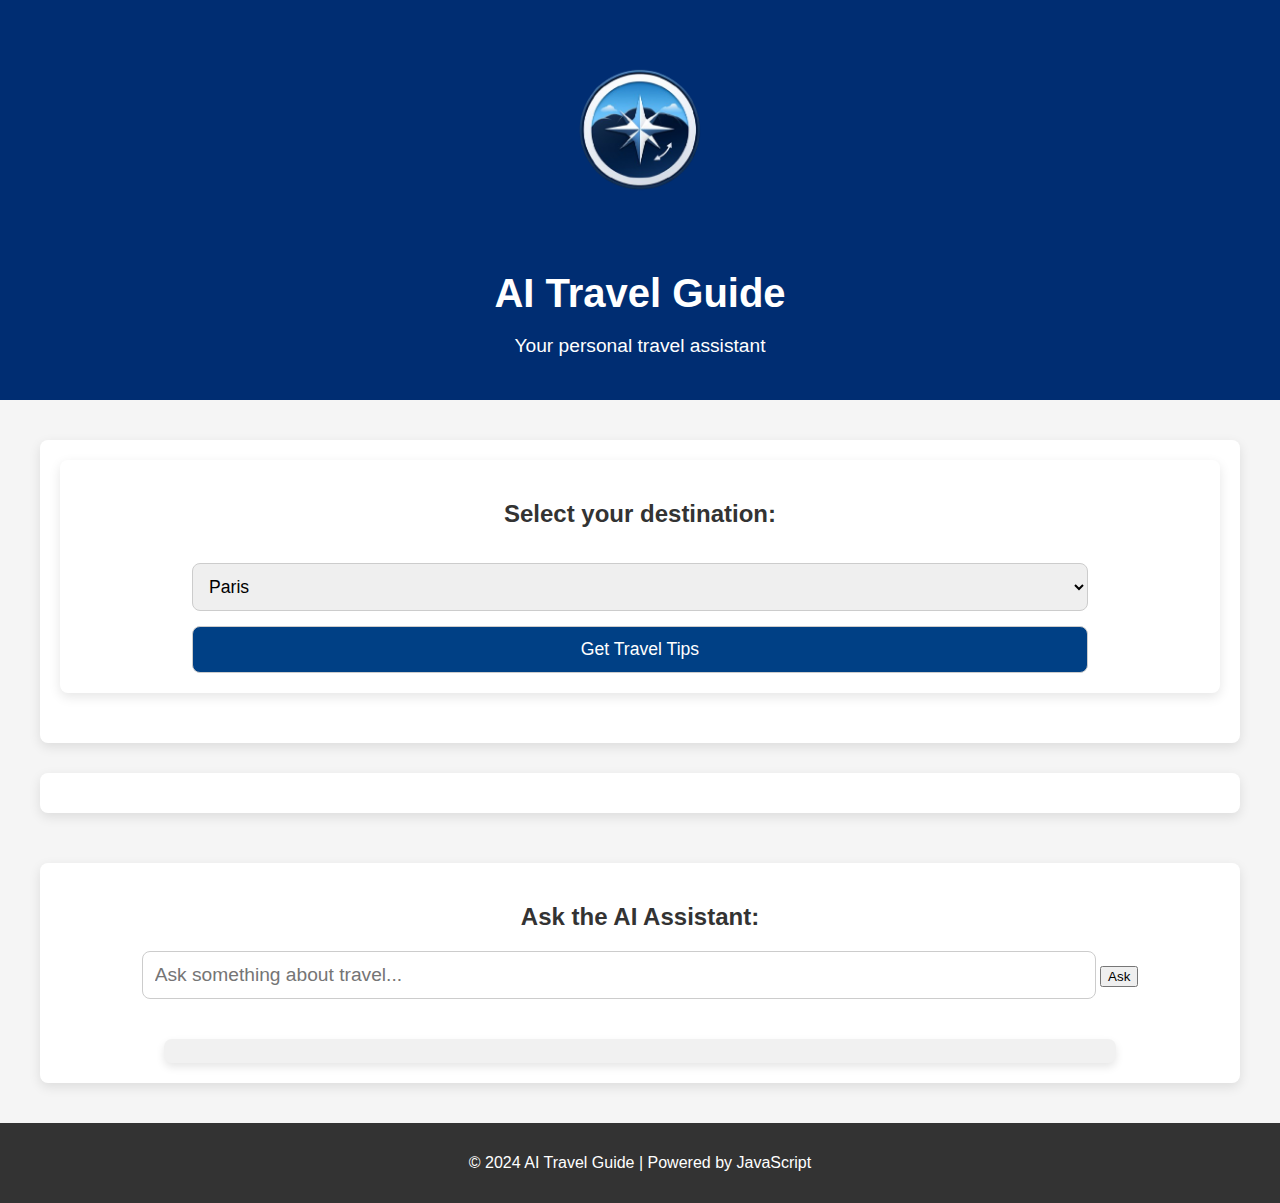
<file: index.html>
<!DOCTYPE html>

<html lang="en">

<head>

    <meta charset="UTF-8">

    <meta name="viewport" content="width=device-width, initial-scale=1.0">

    <title>AI Travel Guide</title>

    <link rel="stylesheet" href="style1 (1).css">

</head>

<body>



<header>

    <img style="height: 180px; width: auto; margin-bottom: 20px;" src="3d-travel-icon-with-compass-removebg-preview.png" alt="3D Travel Icon with Compass">

    <h1>AI Travel Guide</h1>

    <p>Your personal travel assistant</p>

    <a href="openai.html"></a>

</header>



<main>

    <div class="destination-selection">

<div class="destination-selection">

    <h2>Select your destination:</h2>

    <select id="destination-select">

        <option value="paris">Paris</option>

        <option value="tokyo">Tokyo</option>

        <option value="new-york">New York</option>

        <option value="sydney">Sydney</option>

        <option value="london">London</option>

        <option value="rome">Rome</option>

        <option value="barcelona">Barcelona</option>

        <option value="dubai">Dubai</option>

        <option value="cairo">Cairo</option>

        <option value="amsterdam">Amsterdam</option>

        <option value="mumbai">Mumbai</option>

        <option value="singapore">Singapore</option>

        <option value="berlin">Berlin</option>

        <option value="los-angeles">Los Angeles</option>

        <option value="bangkok">Bangkok</option>

       

    </select>

    <button onclick="getDestinationInfo()">Get Travel Tips</button>

</div>



    </div>



    <div id="destination-info" class="destination-info">

        <!-- Destination info will be shown here -->

    </div>



    <!-- AI Chatbot Section -->

    <div class="chatbot">

        <h2>Ask the AI Assistant:</h2>

        <input type="text" id="user-query" placeholder="Ask something about travel...">

        <button onclick="askAI()">Ask</button>



        <div id="chatbot-response" class="chatbot-response">

            <!-- AI responses will be shown here -->

        </div>

    </div>

</main>



<footer>

    <p>&copy; 2024 AI Travel Guide | Powered by JavaScript</p>

</footer>





<!-- Start of ChatBot (www.chatbot.com) code -->

<script>

    window.__ow = window.__ow || {};

    window.__ow.organizationId = "4ec9e790-fc7c-4016-9203-a71abc4ffda2";

    window.__ow.template_id = "a58bc121-5391-4624-a2d4-4c96b2ed62eb";

    window.__ow.integration_name = "manual_settings";

    window.__ow.product_name = "chatbot";   

    ;(function(n,t,c){function i(n){return e._h?e._h.apply(null,n):e._q.push(n)}var e={_q:[],_h:null,_v:"2.0",on:function(){i(["on",c.call(arguments)])},once:function(){i(["once",c.call(arguments)])},off:function(){i(["off",c.call(arguments)])},get:function(){if(!e._h)throw new Error("[OpenWidget] You can't use getters before load.");return i(["get",c.call(arguments)])},call:function(){i(["call",c.call(arguments)])},init:function(){var n=t.createElement("script");n.async=!0,n.type="text/javascript",n.src="https://cdn.openwidget.com/openwidget.js",t.head.appendChild(n)}};!n.__ow.asyncInit&&e.init(),n.OpenWidget=n.OpenWidget||e}(window,document,[].slice))

  </script>

  <noscript>You need to <a href="https://www.chatbot.com/help/chat-widget/enable-javascript-in-your-browser/" rel="noopener nofollow">enable JavaScript</a> in order to use the AI chatbot tool powered by <a href="https://www.chatbot.com/" rel="noopener nofollow" target="_blank">ChatBot</a></noscript>

  <!-- End of ChatBot code -->



<script src="main.JS"></script>

</body>

</html>
</file>
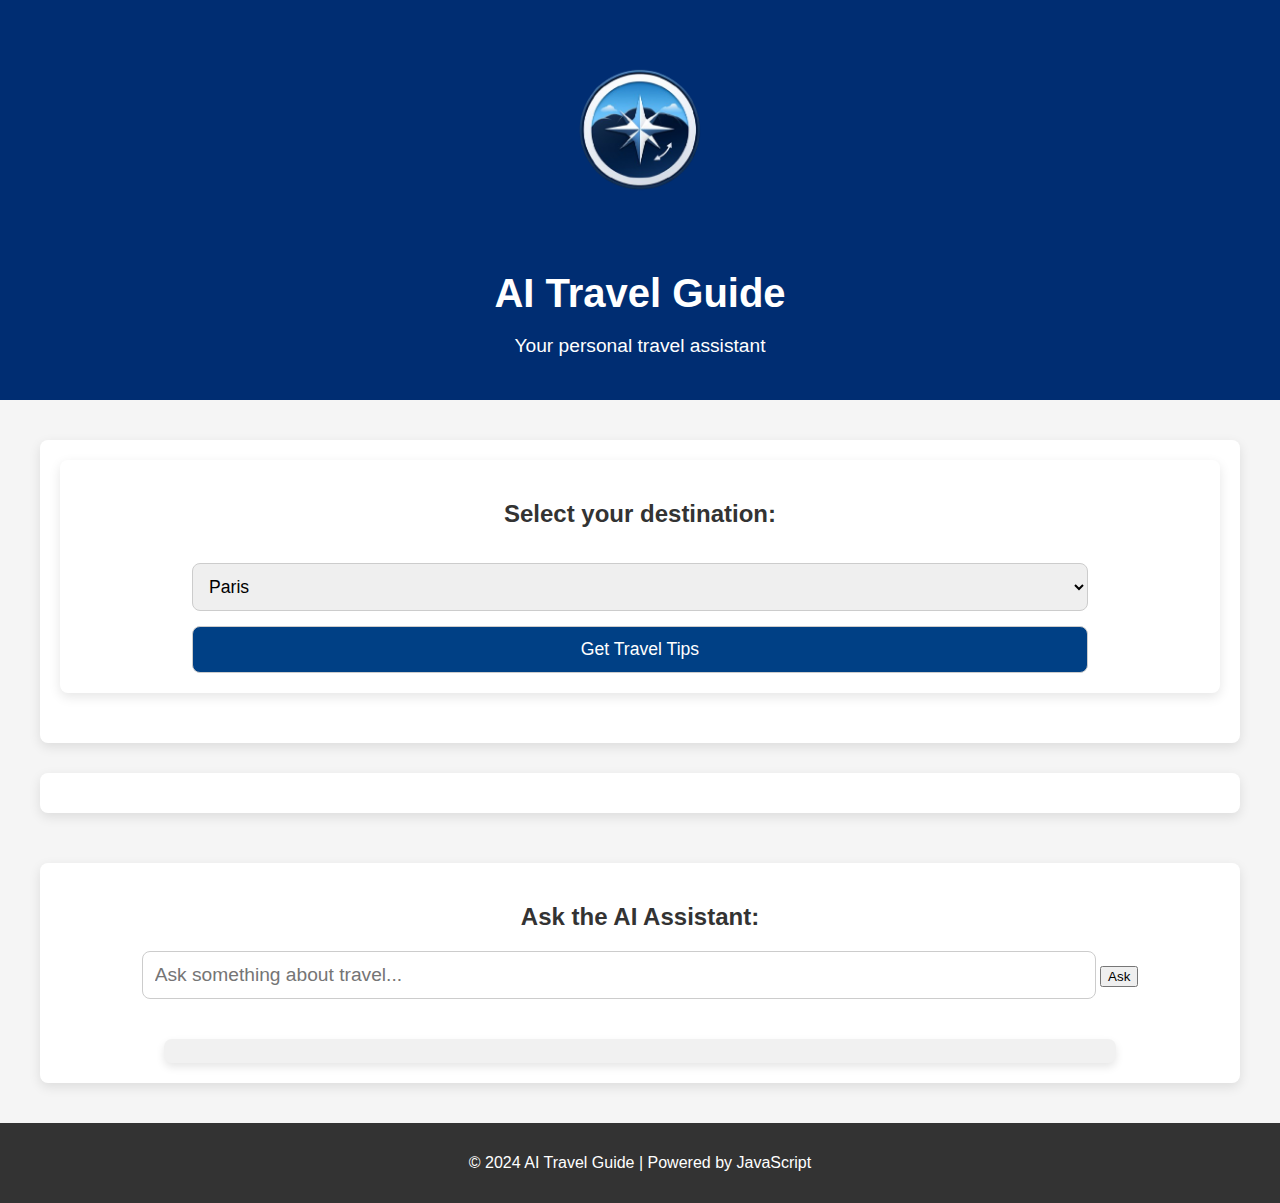
<file: index copy.html>
<!DOCTYPE html>
<html lang="en">
<head>
    <meta charset="UTF-8">
    <meta name="viewport" content="width=device-width, initial-scale=1.0">
    <title>AI Travel Guide</title>
    <link rel="stylesheet" href="style1 (1).css">
</head>
<body>

<header>
    <img style="height: 180px; width: auto; margin-bottom: 20px;" src="3d-travel-icon-with-compass-removebg-preview.png" alt="3D Travel Icon with Compass">
    <h1>AI Travel Guide</h1>
    <p>Your personal travel assistant</p>
    <a href="openai.html"></a>
</header>

<main>
    <div class="destination-selection">
<div class="destination-selection">
    <h2>Select your destination:</h2>
    <select id="destination-select">
        <option value="paris">Paris</option>
        <option value="tokyo">Tokyo</option>
        <option value="new-york">New York</option>
        <option value="sydney">Sydney</option>
        <option value="london">London</option>
        <option value="rome">Rome</option>
        <option value="barcelona">Barcelona</option>
        <option value="dubai">Dubai</option>
        <option value="cairo">Cairo</option>
        <option value="amsterdam">Amsterdam</option>
        <option value="mumbai">Mumbai</option>
        <option value="singapore">Singapore</option>
        <option value="berlin">Berlin</option>
        <option value="los-angeles">Los Angeles</option>
        <option value="bangkok">Bangkok</option>
       
    </select>
    <button onclick="getDestinationInfo()">Get Travel Tips</button>
</div>

    </div>

    <div id="destination-info" class="destination-info">
        <!-- Destination info will be shown here -->
    </div>

    <!-- AI Chatbot Section -->
    <div class="chatbot">
        <h2>Ask the AI Assistant:</h2>
        <input type="text" id="user-query" placeholder="Ask something about travel...">
        <button onclick="askAI()">Ask</button>

        <div id="chatbot-response" class="chatbot-response">
            <!-- AI responses will be shown here -->
        </div>
    </div>
</main>

<footer>
    <p>&copy; 2024 AI Travel Guide | Powered by JavaScript</p>
</footer>


<!-- Start of ChatBot (www.chatbot.com) code -->
<script>
    window.__ow = window.__ow || {};
    window.__ow.organizationId = "4ec9e790-fc7c-4016-9203-a71abc4ffda2";
    window.__ow.template_id = "a58bc121-5391-4624-a2d4-4c96b2ed62eb";
    window.__ow.integration_name = "manual_settings";
    window.__ow.product_name = "chatbot";   
    ;(function(n,t,c){function i(n){return e._h?e._h.apply(null,n):e._q.push(n)}var e={_q:[],_h:null,_v:"2.0",on:function(){i(["on",c.call(arguments)])},once:function(){i(["once",c.call(arguments)])},off:function(){i(["off",c.call(arguments)])},get:function(){if(!e._h)throw new Error("[OpenWidget] You can't use getters before load.");return i(["get",c.call(arguments)])},call:function(){i(["call",c.call(arguments)])},init:function(){var n=t.createElement("script");n.async=!0,n.type="text/javascript",n.src="https://cdn.openwidget.com/openwidget.js",t.head.appendChild(n)}};!n.__ow.asyncInit&&e.init(),n.OpenWidget=n.OpenWidget||e}(window,document,[].slice))
  </script>
  <noscript>You need to <a href="https://www.chatbot.com/help/chat-widget/enable-javascript-in-your-browser/" rel="noopener nofollow">enable JavaScript</a> in order to use the AI chatbot tool powered by <a href="https://www.chatbot.com/" rel="noopener nofollow" target="_blank">ChatBot</a></noscript>
  <!-- End of ChatBot code -->

<script src="main.JS"></script>
</body>
</html>
</file>
<file: style1 (1).css>
/* General Styles */

body {

    font-family: 'Arial', sans-serif;

    background-color: #f5f5f5;

    margin: 0;

    padding: 0;

    color: #333;

}



header {

    background-color: #002d72; /* Deep Blue */

    color: white;

    text-align: center;

    padding: 40px 20px;

    height: 320px;

}



header img {

    margin-bottom: 20px;

    border-radius: 50%;

}



h1 {

    font-size: 2.5em;

    font-weight: bold;

    margin-bottom: 10px;

}



header p {

    font-size: 1.2em;

    margin-bottom: 20px;

}



/* Main Section */

main {

    margin: 40px;

}



.destination-selection {

    background-color: #fff;

    padding: 20px;

    border-radius: 8px;

    box-shadow: 0 4px 12px rgba(0, 0, 0, 0.1);

    text-align: center;

    margin-bottom: 30px;

}



.destination-selection select, .destination-selection button {

    padding: 12px;

    margin-top: 15px;

    font-size: 1.1em;

    border-radius: 8px;

    border: 1px solid #ccc;

    width: 80%;

}



.destination-selection button {

    background-color: #004085; /* Dark Blue */

    color: white;

    cursor: pointer;

    transition: background-color 0.3s ease;

}



.destination-selection button:hover {

    background-color: #003366; /* Hover Dark Blue */

}



/* Destination Info */

.destination-info {

    margin-top: 30px;

    padding: 20px;

    background-color: #fff;

    border-radius: 8px;

    box-shadow: 0 4px 12px rgba(0, 0, 0, 0.1);

}



/* Chatbot Section */

.chatbot {

    margin-top: 50px;

    background-color: #fff;

    padding: 20px;

    border-radius: 8px;

    box-shadow: 0 4px 12px rgba(0, 0, 0, 0.1);

    text-align: center;

}



#user-query {

    padding: 12px;

    font-size: 1.2em;

    border-radius: 8px;

    border: 1px solid #ccc;

    width: 80%;

    margin-bottom: 20px;

}



.chatbot-response {

    margin-top: 20px;

    padding: 12px;

    background-color: #f1f1f1;

    border-radius: 8px;

    max-width: 80%;

    margin-left: auto;

    margin-right: auto;

    text-align: left;

    color: #333;

    box-shadow: 0 4px 8px rgba(0, 0, 0, 0.1);

}



/* Footer */

footer {

    text-align: center;

    padding: 15px;

    background-color: #333;

    color: white;

}

/* General Styles */

body {

    font-family: 'Arial', sans-serif;

    background-color: #f5f5f5;

    margin: 0;

    padding: 0;

    color: #333;

}



header {

    background-color: #002d72; /* Deep Blue */

    color: white;

    text-align: center;

    padding: 40px 20px;

    height: 320px;

}



header img {

    margin-bottom: 20px;

    border-radius: 50%;

}



h1 {

    font-size: 2.5em;

    font-weight: bold;

    margin-bottom: 10px;

}



header p {

    font-size: 1.2em;

    margin-bottom: 20px;

}



/* Main Section */

main {

    margin: 40px;

}



.destination-selection {

    background-color: #fff;

    padding: 20px;

    border-radius: 8px;

    box-shadow: 0 4px 12px rgba(0, 0, 0, 0.1);

    text-align: center;

    margin-bottom: 30px;

}



.destination-selection select, .destination-selection button {

    padding: 12px;

    margin-top: 15px;

    font-size: 1.1em;

    border-radius: 8px;

    border: 1px solid #ccc;

    width: 80%;

}



.destination-selection button {

    background-color: #004085; /* Dark Blue */

    color: white;

    cursor: pointer;

    transition: background-color 0.3s ease;

}



.destination-selection button:hover {

    background-color: #003366; /* Hover Dark Blue */

}



/* Destination Info */

.destination-info {

    margin-top: 30px;

    padding: 20px;

    background-color: #fff;

    border-radius: 8px;

    box-shadow: 0 4px 12px rgba(0, 0, 0, 0.1);

}



/* Chatbot Section */

.chatbot {

    margin-top: 50px;

    background-color: #fff;

    padding: 20px;

    border-radius: 8px;

    box-shadow: 0 4px 12px rgba(0, 0, 0, 0.1);

    text-align: center;

}



#user-query {

    padding: 12px;

    font-size: 1.2em;

    border-radius: 8px;

    border: 1px solid #ccc;

    width: 80%;

    margin-bottom: 20px;

}



.chatbot-response {

    margin-top: 20px;

    padding: 12px;

    background-color: #f1f1f1;

    border-radius: 8px;

    max-width: 80%;

    margin-left: auto;

    margin-right: auto;

    text-align: left;

    color: #333;

    box-shadow: 0 4px 8px rgba(0, 0, 0, 0.1);

}



/* Footer */

footer {

    text-align: center;

    padding: 15px;

    background-color: #333;

    color: white;

}
</file>
